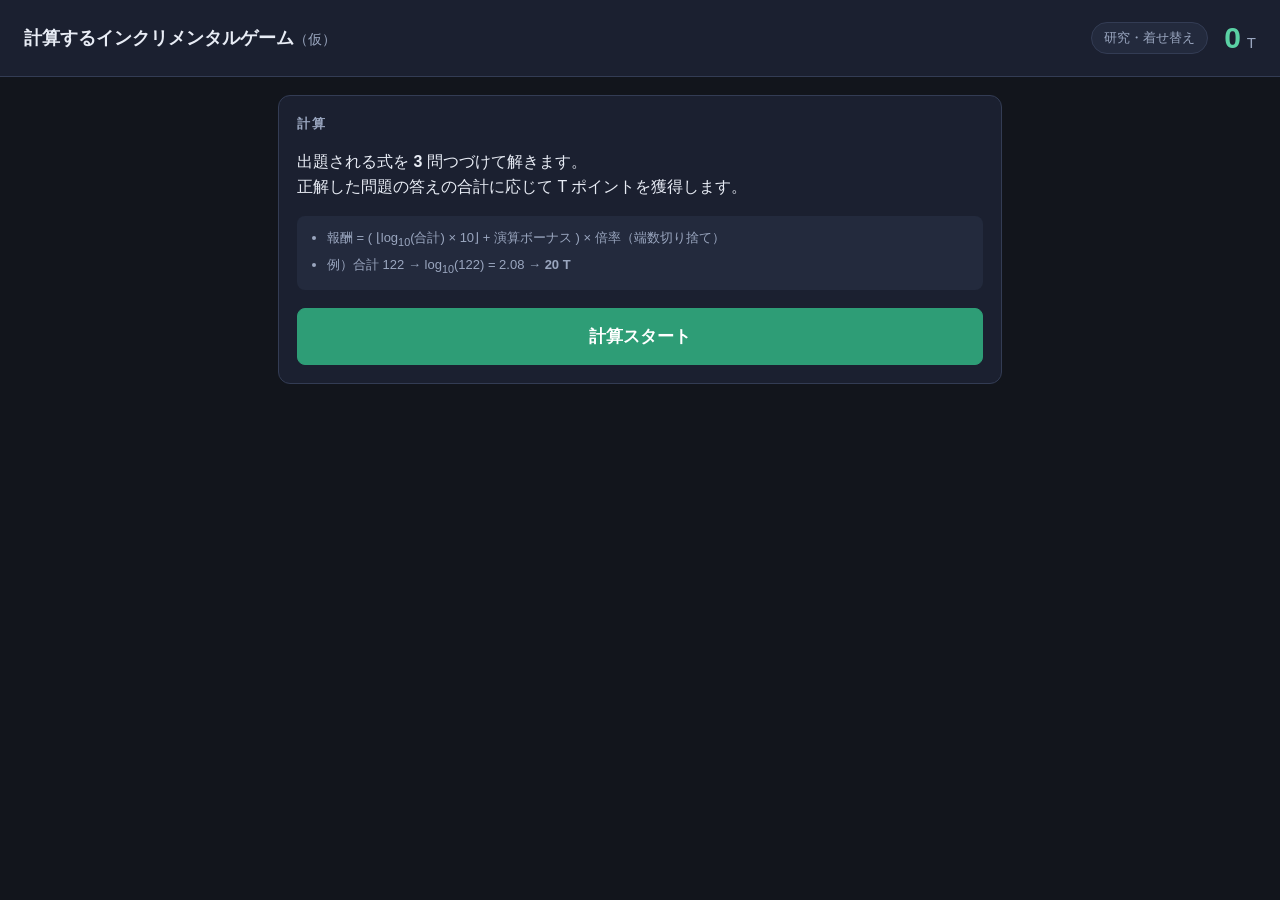
<file: index.html>
<!DOCTYPE html>
<html lang="ja">
<head>
<meta charset="UTF-8">
<meta name="viewport" content="width=device-width, initial-scale=1">
<title>計算するインクリメンタルゲーム（仮）</title>
<link rel="stylesheet" href="style.css">
</head>
<body>

<header class="topbar">
  <h1>計算するインクリメンタルゲーム<span class="tentative">（仮）</span></h1>
  <button type="button" class="lab-chip" id="lab-chip">研究・着せ替え</button>
  <div class="wallet">
    <span class="wallet-value" id="points">0</span>
    <span class="wallet-unit">T</span>
  </div>
</header>

<main class="stage">

  <div class="ch-banner hidden" id="ch-banner"></div>

  <!-- ================= ① 計算画面 ================= -->
  <section id="screen-calc" class="screen">
    <div class="card calc">
      <h2 class="card-title">計算</h2>

      <!-- 待機中（初回のみ） -->
      <div id="view-idle" class="view">
        <p class="lead">出題される式を <b id="idle-problems">3</b> 問つづけて解きます。<br>
          正解した問題の答えの合計に応じて T ポイントを獲得します。</p>
        <ul class="rules">
          <li>報酬 = ( ⌊log<sub>10</sub>(合計) × 10⌋ + 演算ボーナス ) × 倍率（端数切り捨て）</li>
          <li>例）合計 122 → log<sub>10</sub>(122) = 2.08 → <b>20 T</b></li>
        </ul>
        <button class="btn primary big" id="btn-start">計算スタート</button>
      </div>

      <!-- 出題中 -->
      <div id="view-play" class="view hidden">
        <div class="play-head">
          <div class="steps" id="steps"></div>
          <div class="head-right">
            <span class="combo hidden" id="combo"></span>
            <span class="tally">合計 <b id="running-sum">0</b></span>
          </div>
        </div>

        <div class="expression-card" id="expression-card">
          <div class="expression" id="expression">1 + 1</div>
          <div class="expr-edit hidden" id="expr-edit"></div>
          <div class="judge" id="judge"></div>
        </div>

        <div class="expr-tools hidden" id="expr-tools">
          <button type="button" class="btn ghost" id="btn-edit-expr">✎ 端数をきりよくする</button>
          <span class="manual-note" id="manual-note"></span>
        </div>

        <div class="expr-edit-tools hidden" id="expr-edit-tools">
          <button type="button" class="btn primary" id="btn-expr-apply">この式にする</button>
          <button type="button" class="btn" id="btn-expr-cancel">やめる</button>
          <span class="expr-edit-msg" id="expr-edit-msg"></span>
        </div>

        <form id="answer-form" autocomplete="off">
          <input type="text" id="answer-input" inputmode="text" placeholder="答えを入力" aria-label="答え">
        </form>
        <p class="preview" id="answer-preview"></p>

        <!-- マウスで押せるテンキー -->
        <div class="keypad" id="keypad">
          <button type="button" class="key" data-key="7">7</button>
          <button type="button" class="key" data-key="8">8</button>
          <button type="button" class="key" data-key="9">9</button>
          <button type="button" class="key fn" data-key="back" aria-label="1文字消す">←</button>

          <button type="button" class="key" data-key="4">4</button>
          <button type="button" class="key" data-key="5">5</button>
          <button type="button" class="key" data-key="6">6</button>
          <button type="button" class="key fn" data-key="clear" aria-label="すべて消す">C</button>

          <button type="button" class="key" data-key="1">1</button>
          <button type="button" class="key" data-key="2">2</button>
          <button type="button" class="key" data-key="3">3</button>
          <button type="button" class="key enter" data-key="enter">決定</button>

          <button type="button" class="key zero" data-key="0">0</button>
          <button type="button" class="key sci-key" data-key=".">.</button>
          <button type="button" class="key sci-key" data-key="e" aria-label="10のn乗">E</button>
        </div>

        <div class="feedback" id="feedback"></div>
        <p class="hint" id="play-hint">マウスでもキーボードでも入力できます（Enter キーで決定）</p>
      </div>

      <!-- 一発勝負 -->
      <div class="allin-row hidden" id="allin-row">
        <span class="allin-label">一発勝負</span>
        <button type="button" class="btn tiny" id="allin-minus">−</button>
        <span class="allin-value" id="allin-value">0</span>
        <button type="button" class="btn tiny" id="allin-plus">＋</button>
        <span class="allin-info" id="allin-info"></span>
      </div>

      <!-- オート計算 -->
      <div class="auto-row hidden" id="auto-row">
        <label class="auto-switch">
          <input type="checkbox" id="auto-toggle">
          <span>オート計算</span>
        </label>
        <span class="auto-info" id="auto-info"></span>
      </div>
    </div>
  </section>

  <!-- ================= ② ラウンド結果画面 ================= -->
  <section id="screen-result" class="screen hidden">
    <div class="card result">
      <h2 class="card-title">ラウンド結果</h2>

      <div class="badge-row">
        <span class="badge" id="result-badge">3問中 3問 正解</span>
      </div>

      <!-- 答え合わせ -->
      <ol class="answer-list" id="answer-list"></ol>

      <!-- 合計 → 桁 -->
      <div class="sum-block">
        <p class="block-label" id="sum-label">正解した答えを合計</p>
        <div class="sum-formula" id="sum-formula"></div>
        <div class="sum-digits" id="sum-digits"></div>
        <p class="digit-note" id="digit-note"></p>
      </div>

      <!-- 計算式の内訳 -->
      <div class="breakdown" id="breakdown"></div>

      <!-- 獲得 -->
      <div class="gain-block">
        <div class="gain">+<b id="gain">0</b><span class="gain-unit">T</span></div>
        <p class="best-note hidden" id="best-note">自己ベスト更新！</p>
        <p class="points-flow" id="points-flow"></p>
      </div>

      <!-- 次の桁まで -->
      <div class="next-block" id="next-block">
        <div class="next-bar"><div class="next-fill" id="next-fill"></div></div>
        <p class="next-note" id="next-note"></p>
      </div>

      <!-- 最終目標 -->
      <div class="goal-block">
        <p class="block-label" id="goal-label">最終目標　合計 10<sup>10<sup>100</sup></sup></p>
        <div class="goal-bar"><div class="goal-fill" id="goal-fill"></div></div>
        <p class="goal-note" id="goal-note"></p>
        <p class="goal-badge hidden" id="goal-badge">目標達成！ 合計が 10^10^100 を超えました</p>
      </div>
    </div>

    <div class="gobar">
      <button class="btn primary big" id="btn-to-upgrade">アップグレードへ</button>
    </div>
  </section>

  <!-- ================= ③ アップグレード画面 ================= -->
  <section id="screen-upgrade" class="screen hidden">

    <div class="card upgrades">
      <h2 class="card-title">アップグレード</h2>
      <div id="upgrade-list" class="upgrade-list"></div>

      <div class="ops-box">
        <h3 class="sub-title">使用する演算</h3>
        <div class="ops" id="ops"></div>
        <p class="hint">使用中の演算の種類 − 1 が「演算ボーナス」として報酬に加算されます。</p>
      </div>
    </div>

    <div class="card status">
      <h2 class="card-title">ステータス</h2>
      <dl class="stats" id="stats"></dl>
      <div class="status-buttons">
        <button class="btn respec" id="btn-respec">アップグレードを振り直す</button>
        <button class="btn ghost" id="btn-reset">最初からやり直す</button>
      </div>

      <div class="confirm-row hidden" id="respec-confirm">
        <p class="confirm-text" id="respec-text"></p>
        <div class="confirm-btns">
          <button class="btn danger" id="btn-respec-yes">はい、振り直す</button>
          <button class="btn" id="btn-respec-no">やめる</button>
        </div>
      </div>

      <div class="confirm-row hidden" id="reset-confirm">
        <p class="confirm-text">セーブデータを消して最初からやり直します。Σも永続強化も消えます。</p>
        <div class="confirm-btns">
          <button class="btn danger" id="btn-reset-yes">はい、消す</button>
          <button class="btn" id="btn-reset-no">やめる</button>
        </div>
      </div>
    </div>

    <div class="card achievements">
      <h2 class="card-title">実績 <span class="ach-count" id="ach-count"></span></h2>
      <p class="hint">条件を満たすと自動で達成。「+T」がついている実績は、達成した瞬間にTポイントがもらえます。</p>
      <div class="ach-list" id="ach-list"></div>
    </div>

    <div class="gobar two">
      <button class="btn" id="btn-to-prestige">転生 <span class="sigma-chip" id="sigma-chip">Σ 0</span></button>
      <button type="button" class="btn auto-stop hidden" id="btn-auto-stop" title="Esc キーでも止められます">⏸ オート停止</button>
      <button class="btn primary big" id="btn-to-calc">計算に行く</button>
    </div>
  </section>

  <!-- ================= ④ 転生画面 ================= -->
  <section id="screen-prestige" class="screen hidden">

    <div class="card prestige">
      <h2 class="card-title">転生</h2>
      <p class="lead">いままでの強化をすべて手放して最初からやり直し、かわりに <b>Σポイント</b> を受け取ります。<br>
        Σは転生しても消えず、報酬を永続的に伸ばします。</p>

      <div class="sigma-block">
        <p class="block-label">いま転生すると</p>
        <div class="sigma-gain">+<b id="sigma-gain">0</b><span class="sigma-unit">Σ</span></div>
        <div class="sigma-bar"><div class="sigma-fill" id="sigma-fill"></div></div>
        <p class="sigma-note" id="sigma-note"></p>
      </div>

      <p class="sigma-formula" id="sigma-formula"></p>
      <button class="btn danger big" id="btn-prestige">転生する</button>

      <div class="confirm-row hidden" id="prestige-confirm">
        <p class="confirm-text">いまの強化と所持Tポイントはリセットされます。よろしいですか？</p>
        <div class="confirm-btns">
          <button class="btn danger" id="btn-prestige-yes">はい、転生する</button>
          <button class="btn" id="btn-prestige-no">やめる</button>
        </div>
      </div>
    </div>

    <div class="card perks">
      <h2 class="card-title">Σで買う永続強化</h2>
      <div class="sigma-wallet">
        所持 <b id="sigma-have">0</b> Σ　／　累計 <b id="sigma-total">0</b> Σ（いまの報酬ボーナス <b id="sigma-power">+0%</b>）
      </div>
      <div id="perk-list" class="upgrade-list"></div>
      <p class="hint">永続強化は買った瞬間から有効で、転生してもそのまま残ります。</p>
    </div>

    <div class="card challenges">
      <h2 class="card-title">チャレンジ <span class="ach-count" id="ch-count"></span></h2>
      <p class="hint">制限つきで最初からやり直し、1ラウンドの合計が目標に届けばクリア。
        クリアすると永続ボーナスとΣがもらえます。いまの周回のΣは受け取ってから始まります。
        引き継ぎ・飛び級・持ち込み資金・英才教育・予習は、チャレンジ中は効きません。</p>
      <div id="ch-list" class="upgrade-list"></div>
    </div>

    <div class="gobar two">
      <button class="btn" id="btn-prestige-back">アップグレードへ</button>
      <button class="btn primary big" id="btn-prestige-calc">計算に行く</button>
    </div>
  </section>

  <!-- ================= ⑤ 研究・着せ替え画面 ================= -->
  <section id="screen-lab" class="screen hidden">

    <div class="card lab">
      <h2 class="card-title">研究 <span class="ach-count" id="lab-count"></span></h2>
      <p class="hint">研究は時間がたつと終わります。ゲームを閉じていても進みます。
        同時に進められるのは1つだけ。終わった研究の効果はずっと続きます（転生しても消えません）。</p>
      <div class="lab-current" id="lab-current"></div>
      <div class="lab-tree" id="lab-tree"></div>
    </div>

    <div class="card looks">
      <h2 class="card-title">着せ替え</h2>
      <p class="hint">見た目だけが変わります。強さには関係しません。</p>
      <h3 class="sub-title">色のテーマ</h3>
      <div class="look-list" id="theme-list"></div>
      <h3 class="sub-title">正解したときの演出</h3>
      <div class="look-list" id="effect-list"></div>
    </div>

    <div class="gobar two">
      <button class="btn" id="btn-lab-back">アップグレードへ</button>
      <button class="btn primary big" id="btn-lab-calc">計算に行く</button>
    </div>
  </section>

</main>

<div class="toasts" id="toasts" aria-live="polite"></div>

<script src="value.js"></script>
<script src="game.js"></script>
</body>
</html>
</file>
<file: style.css>
:root, [data-theme="default"] {
  --bg: #12151c;
  --panel: #1b2030;
  --panel-2: #232a3d;
  --line: #333c54;
  --text: #e8ecf5;
  --muted: #9aa6bf;
  --accent: #5ad1a4;
  --accent-dark: #2e9d76;
  --warn: #f0975a;
  --bad: #e8697d;
  --radius: 12px;
}

* { box-sizing: border-box; }

body {
  margin: 0;
  background: var(--bg);
  color: var(--text);
  font-family: "Segoe UI", "Yu Gothic UI", "Hiragino Kaku Gothic ProN", Meiryo, sans-serif;
  line-height: 1.6;
}

/* ---------- ヘッダ ---------- */
.topbar {
  display: flex;
  align-items: center;
  justify-content: space-between;
  gap: 16px;
  padding: 14px 24px;
  background: var(--panel);
  border-bottom: 1px solid var(--line);
  position: sticky;
  top: env(safe-area-inset-top, 0px);
  z-index: 10;
}
.topbar h1 { font-size: 18px; margin: 0; font-weight: 600; }
.tentative { color: var(--muted); font-weight: 400; font-size: 14px; }

.wallet { display: flex; align-items: baseline; gap: 6px; }
.wallet-value {
  font-size: 30px;
  font-weight: 700;
  color: var(--accent);
  font-variant-numeric: tabular-nums;
}
.wallet-unit { color: var(--muted); font-size: 15px; }

/* ---------- レイアウト ---------- */
.stage {
  max-width: 760px;
  margin: 0 auto;
  padding: 18px;
}

.screen { display: flex; flex-direction: column; gap: 16px; }
.screen.hidden { display: none; }

/* 画面下に固定する移動ボタン */
.gobar {
  position: sticky;
  bottom: 0;
  padding: 12px 0 4px;
  background: linear-gradient(to top, var(--bg) 70%, transparent);
}
.gobar.two { display: flex; gap: 10px; align-items: stretch; }
.gobar.two .btn:not(.primary) { flex: 0 0 auto; padding: 0 18px; }
.gobar.two .btn.primary { flex: 1; }
.sigma-chip {
  display: inline-block;
  margin-left: 8px;
  padding: 1px 8px;
  border-radius: 99px;
  background: rgba(240, 151, 90, .15);
  color: var(--warn);
  font-size: 12px;
  font-weight: 700;
}

.card {
  background: var(--panel);
  border: 1px solid var(--line);
  border-radius: var(--radius);
  padding: 18px;
}
.card-title {
  margin: 0 0 14px;
  font-size: 13px;
  letter-spacing: .12em;
  color: var(--muted);
  font-weight: 600;
}
.sub-title { font-size: 13px; color: var(--muted); margin: 0 0 8px; }

/* ---------- ボタン ---------- */
.btn {
  font: inherit;
  border: 1px solid var(--line);
  background: var(--panel-2);
  color: var(--text);
  padding: 9px 16px;
  border-radius: 8px;
  cursor: pointer;
  transition: background .12s, border-color .12s, opacity .12s;
}
.btn:hover:not(:disabled) { background: #2b3450; }
.btn:disabled { opacity: .4; cursor: not-allowed; }
.btn.primary { background: var(--accent-dark); border-color: var(--accent-dark); color: #fff; font-weight: 600; }
.btn.primary:hover:not(:disabled) { background: var(--accent); border-color: var(--accent); color: #10241d; }
.btn.big { width: 100%; padding: 14px; font-size: 17px; }
.btn.ghost { background: transparent; color: var(--muted); font-size: 13px; padding: 6px 12px; }
.btn.danger { background: transparent; border-color: var(--warn); color: var(--warn); font-weight: 700; }
.btn.danger:hover:not(:disabled) { background: var(--warn); color: #2a1a0b; }
.btn.ghost:hover { color: var(--bad); border-color: var(--bad); background: transparent; }

/* ---------- 計算パネル ---------- */
.view.hidden { display: none; }
.lead { margin-top: 0; }
.rules {
  margin: 0 0 18px;
  padding: 12px 12px 12px 30px;
  background: var(--panel-2);
  border-radius: 8px;
  font-size: 13px;
  color: var(--muted);
}
.rules li + li { margin-top: 4px; }

/* 何問目か／これまでの正誤 */
.play-head {
  display: flex;
  align-items: center;
  justify-content: space-between;
  flex-wrap: wrap;
  gap: 8px 12px;
  margin-bottom: 14px;
}
.steps { display: flex; gap: 8px; }
.dot {
  width: 30px;
  height: 30px;
  border-radius: 50%;
  display: grid;
  place-items: center;
  font-size: 13px;
  font-weight: 700;
  color: var(--muted);
  background: var(--panel-2);
  border: 1px solid var(--line);
  transition: transform .15s, border-color .15s;
}
.dot.current {
  border-color: var(--accent);
  color: var(--accent);
  transform: scale(1.12);
}
.dot.ok { background: rgba(90, 209, 164, .18); border-color: var(--accent-dark); color: var(--accent); }
.dot.ng { background: rgba(232, 105, 125, .18); border-color: var(--bad); color: var(--bad); }

.tally { font-size: 13px; color: var(--muted); white-space: nowrap; }
.tally b { color: var(--text); font-size: 20px; font-variant-numeric: tabular-nums; margin-left: 4px; }

/* 式 */
.expression-card {
  position: relative;
  display: grid;
  place-items: center;
  min-height: 150px;
  padding: 24px 56px 24px 20px;
  background: var(--panel-2);
  border: 2px solid transparent;
  border-radius: var(--radius);
  transition: border-color .15s, background .15s;
}
.expression-card.flash-ok { border-color: var(--accent); background: rgba(90, 209, 164, .12); }
.expression-card.flash-ng { border-color: var(--bad); background: rgba(232, 105, 125, .12); }

.expression {
  font-size: clamp(30px, 7vw, 50px);
  font-weight: 700;
  text-align: center;
  line-height: 1.35;
  font-variant-numeric: tabular-nums;
  letter-spacing: .02em;
  word-break: break-word;
}

/* ○ / × の判定 */
.judge {
  position: absolute;
  top: 8px;
  right: 14px;
  font-size: 46px;
  font-weight: 700;
  line-height: 1;
  opacity: 0;
  transform: scale(.6);
  pointer-events: none;
}
.judge.show { animation: judge-in .25s ease-out forwards; }
.judge.ok { color: var(--accent); }
.judge.ng { color: var(--bad); }
@keyframes judge-in {
  from { opacity: 0; transform: scale(.6); }
  to   { opacity: 1; transform: scale(1); }
}

/* 入力 */
#answer-form { display: flex; margin-top: 18px; }
#answer-input {
  flex: 1;
  min-width: 0;
  font: inherit;
  font-size: 28px;
  font-weight: 600;
  text-align: center;
  padding: 12px 14px;
  background: var(--bg);
  border: 2px solid var(--line);
  border-radius: 10px;
  color: var(--text);
  font-variant-numeric: tabular-nums;
}
#answer-input::placeholder { font-size: 18px; font-weight: 400; color: var(--muted); }
#answer-input:focus { outline: none; border-color: var(--accent); }

/* テンキー */
.keypad {
  display: grid;
  grid-template-columns: repeat(4, 1fr);
  gap: 8px;
  margin-top: 10px;
}
.key {
  font: inherit;
  touch-action: manipulation;   /* 二度押しで拡大されないように */
  font-size: 22px;
  font-weight: 600;
  font-variant-numeric: tabular-nums;
  min-height: 54px;
  color: var(--text);
  background: var(--panel-2);
  border: 1px solid var(--line);
  border-radius: 10px;
  cursor: pointer;
  user-select: none;
  transition: background .1s, transform .06s, border-color .1s;
}
.key:hover { background: #2b3450; border-color: var(--muted); }
.key:active { transform: translateY(2px); background: #323d5c; }
.key.fn { font-size: 18px; color: var(--muted); }
.key.fn:hover { color: var(--text); }
.key.enter {
  grid-column: 4;
  grid-row: 3 / span 2;
  font-size: 17px;
  background: var(--accent-dark);
  border-color: var(--accent-dark);
  color: #fff;
}
.key.enter:hover { background: var(--accent); border-color: var(--accent); color: #10241d; }
.key.zero { grid-column: 1; }

.hint { font-size: 12px; color: var(--muted); margin: 8px 0 0; }
.feedback { min-height: 28px; margin-top: 12px; font-weight: 700; font-size: 15px; text-align: center; }
.feedback.ok { color: var(--accent); }
.feedback.ng { color: var(--bad); }

@media (max-width: 480px) {
  .expression-card { min-height: 120px; padding: 20px 14px; }
  .judge { font-size: 34px; top: 4px; right: 8px; }
  .dot { width: 26px; height: 26px; }
  .key { min-height: 48px; font-size: 20px; }
}

/* ---------- ラウンド結果 ---------- */
.badge-row { text-align: center; margin: -4px 0 16px; }
.badge {
  display: inline-block;
  padding: 6px 18px;
  border-radius: 99px;
  font-weight: 700;
  font-size: 15px;
  border: 1px solid var(--line);
  background: var(--panel-2);
}
.badge.perfect {
  color: #10241d;
  background: linear-gradient(135deg, var(--accent), #8de8c4);
  border-color: var(--accent);
  box-shadow: 0 0 22px rgba(90, 209, 164, .25);
}
.badge.normal { color: var(--text); }
.badge.zero { color: var(--bad); border-color: var(--bad); }

.answer-list { list-style: none; margin: 0 0 18px; padding: 0; font-variant-numeric: tabular-nums; }
.answer-list li {
  display: flex;
  align-items: center;
  gap: 10px;
  padding: 7px 10px;
  border-radius: 6px;
  font-size: 14px;
}
.answer-list li + li { margin-top: 4px; }
.answer-list .mark { width: 1.2em; text-align: center; font-weight: 700; }
.answer-list li.ok { background: rgba(90, 209, 164, .10); }
.answer-list li.ok .mark { color: var(--accent); }
.answer-list li.ng { background: rgba(232, 105, 125, .10); }
.answer-list li.ng .mark { color: var(--bad); }
.answer-list .yours { margin-left: auto; color: var(--muted); font-size: 12px; white-space: nowrap; }
.answer-list .partial { color: var(--warn); margin-left: 6px; }

/* 合計 → 桁 */
.block-label { margin: 0 0 6px; font-size: 12px; color: var(--muted); }
.sum-block { text-align: center; padding: 16px 10px 14px; background: var(--panel-2); border-radius: var(--radius); }
.sum-formula {
  font-size: 15px;
  color: var(--muted);
  font-variant-numeric: tabular-nums;
  word-break: break-word;
}
.sum-digits { display: flex; justify-content: center; gap: 6px; margin: 12px 0 10px; }
.digit {
  min-width: 42px;
  padding: 6px 0;
  border-radius: 8px;
  background: var(--bg);
  border: 1px solid var(--line);
  font-size: 30px;
  font-weight: 700;
  font-variant-numeric: tabular-nums;
}
.digit-note { margin: 0; font-size: 13px; color: var(--muted); }
.digit-note b { color: var(--accent); font-size: 15px; }

/* 内訳 */
.breakdown {
  background: var(--panel-2);
  border-radius: 8px;
  padding: 12px 14px;
  margin-top: 12px;
  font-size: 13px;
  color: var(--muted);
  font-variant-numeric: tabular-nums;
}
.breakdown .row { display: flex; justify-content: space-between; }
.breakdown .row + .row { margin-top: 4px; }
.breakdown .row.total {
  margin-top: 8px;
  padding-top: 8px;
  border-top: 1px solid var(--line);
  color: var(--text);
}
.breakdown .row.total b { color: var(--accent); font-size: 15px; }
.breakdown b { color: var(--text); }

/* 獲得 */
.gain-block { text-align: center; margin: 20px 0 6px; }
.gain {
  font-size: 30px;
  font-weight: 700;
  color: var(--accent);
  font-variant-numeric: tabular-nums;
  line-height: 1.1;
}
.gain b { font-size: 60px; }
.gain-unit { font-size: 24px; margin-left: 4px; }
.gain.zero { color: var(--muted); }
.gain.long { font-size: 22px; }
.gain.long b { font-size: 34px; }
.next-block.hidden { display: none; }
.gain b.pop { animation: pop .34s ease-out; display: inline-block; }
@keyframes pop {
  0%   { transform: scale(1); }
  40%  { transform: scale(1.22); }
  100% { transform: scale(1); }
}
.best-note {
  margin: 4px 0 0;
  color: var(--warn);
  font-weight: 700;
  font-size: 14px;
}
.best-note.hidden { display: none; }
.points-flow { margin: 6px 0 0; font-size: 13px; color: var(--muted); font-variant-numeric: tabular-nums; }
.points-flow b { color: var(--text); font-size: 15px; }

/* 次の桁まで */
.next-block { margin-top: 18px; }
.next-bar { height: 8px; background: var(--panel-2); border-radius: 99px; overflow: hidden; }
.next-fill {
  height: 100%;
  width: 0;
  background: linear-gradient(90deg, var(--accent-dark), var(--accent));
  transition: width .6s ease-out;
}
.next-note { margin: 8px 0 0; font-size: 12px; color: var(--muted); text-align: center; font-variant-numeric: tabular-nums; }
.next-note b { color: var(--warn); }

/* ---------- アップグレード ---------- */
.upgrade-list { display: flex; flex-direction: column; gap: 10px; }
.upg {
  border: 1px solid var(--line);
  background: var(--panel-2);
  border-radius: 10px;
  padding: 12px 14px;
}
.upg.affordable { border-color: var(--accent-dark); }
.upg.maxed { opacity: .55; }
.upg-head { display: flex; align-items: baseline; gap: 8px; }
.upg-name { font-weight: 600; }
.upg-level { font-size: 12px; color: var(--muted); margin-left: auto; font-variant-numeric: tabular-nums; }
.upg-now { font-size: 12px; color: var(--muted); margin: 4px 0 2px; }
.upg-next { font-size: 13px; color: var(--warn); margin: 0 0 10px; }
.upg-buy { width: 100%; font-size: 14px; padding: 7px; }

.ops-box { margin-top: 18px; border-top: 1px solid var(--line); padding-top: 14px; }
.ops { display: flex; flex-wrap: wrap; gap: 8px; }
.op-toggle {
  display: inline-flex;
  align-items: center;
  gap: 6px;
  padding: 6px 12px;
  border: 1px solid var(--line);
  border-radius: 99px;
  cursor: pointer;
  font-size: 13px;
  user-select: none;
}
.op-toggle input { accent-color: var(--accent); }
.op-toggle.on { border-color: var(--accent); color: var(--accent); }
.op-toggle.locked { opacity: .35; cursor: not-allowed; }

/* ---------- ステータス ---------- */
.stats { margin: 0 0 14px; display: grid; grid-template-columns: 1fr auto; gap: 6px 12px; font-size: 13px; }
.stats dt { color: var(--muted); }
.stats dd { margin: 0; text-align: right; font-variant-numeric: tabular-nums; }

/* ---------- アップグレード画面の一覧を広い画面では2列に ---------- */
@media (min-width: 620px) {
  .upgrade-list { display: grid; grid-template-columns: 1fr 1fr; }
}

/* ---------- 転生 ---------- */
.sigma-block {
  text-align: center;
  padding: 18px 14px 14px;
  background: var(--panel-2);
  border-radius: var(--radius);
  margin-bottom: 12px;
}
.sigma-gain {
  font-size: 26px;
  font-weight: 700;
  color: var(--warn);
  line-height: 1.1;
  font-variant-numeric: tabular-nums;
}
.sigma-gain b { font-size: 52px; }
.sigma-gain.zero { color: var(--muted); }
.sigma-unit { font-size: 22px; margin-left: 4px; }
.sigma-bar {
  height: 8px;
  margin: 14px 0 10px;
  background: var(--bg);
  border-radius: 99px;
  overflow: hidden;
}
.sigma-fill {
  height: 100%;
  width: 0;
  background: linear-gradient(90deg, #a9682f, var(--warn));
  transition: width .5s ease-out;
}
.sigma-note { margin: 0; font-size: 13px; color: var(--muted); font-variant-numeric: tabular-nums; }
.sigma-note b { color: var(--text); }
.sigma-formula {
  margin: 0 0 14px;
  text-align: center;
  font-size: 12px;
  color: var(--muted);
}
.sigma-wallet {
  margin-bottom: 12px;
  padding: 10px 12px;
  background: var(--panel-2);
  border-radius: 8px;
  font-size: 13px;
  color: var(--muted);
  text-align: center;
  font-variant-numeric: tabular-nums;
}
.sigma-wallet b { color: var(--warn); font-size: 16px; }

/* ---------- 指数表記・巨大な数 ---------- */
.expression sup, .answer-list sup, .sum-formula sup, .digit sup { font-size: .62em; }
.expression .pow-exp { color: var(--warn); }
.digit.huge {
  min-width: 0;
  padding: 10px 16px;
  font-size: 26px;
  line-height: 1.4;
  word-break: break-word;
}
.preview {
  margin: 8px 0 0;
  min-height: 20px;
  text-align: center;
  font-size: 15px;
  color: var(--accent);
  font-variant-numeric: tabular-nums;
}

/* ---------- 最終目標 ---------- */
.goal-block {
  margin-top: 18px;
  padding-top: 14px;
  border-top: 1px solid var(--line);
}
.goal-block .block-label { text-align: center; color: var(--muted); }
.goal-block .block-label sup { font-size: .7em; }
.goal-bar { height: 10px; background: var(--panel-2); border-radius: 99px; overflow: hidden; }
.goal-fill {
  height: 100%;
  width: 0;
  background: linear-gradient(90deg, #4a6fd8, #9b6fe0, var(--accent));
  transition: width .6s ease-out;
}
.goal-note { margin: 8px 0 0; text-align: center; font-size: 12px; color: var(--muted); }
.goal-note b { color: var(--text); }
.goal-badge {
  margin: 10px 0 0;
  padding: 10px;
  text-align: center;
  font-weight: 700;
  color: #10241d;
  background: linear-gradient(135deg, var(--accent), #8de8c4);
  border-radius: 8px;
}
.goal-badge.hidden { display: none; }

/* ---------- 式の数字を書きかえる ---------- */
.expr-edit.hidden, .expr-tools.hidden, .expr-edit-tools.hidden { display: none; }

.expr-edit {
  display: flex;
  flex-wrap: wrap;
  align-items: center;
  justify-content: center;
  gap: 8px;
}
.term-in {
  font: inherit;
  font-size: clamp(20px, 4vw, 30px);
  font-weight: 700;
  width: 8ch;
  max-width: 40vw;
  text-align: center;
  padding: 6px 8px;
  background: var(--bg);
  border: 2px solid var(--line);
  border-radius: 8px;
  color: var(--text);
  font-variant-numeric: tabular-nums;
}
.term-in.small { width: 4ch; }
.term-in:focus { outline: none; border-color: var(--accent); }
.term-op { font-size: clamp(20px, 4vw, 30px); font-weight: 700; color: var(--muted); }

.expr-tools {
  display: flex;
  align-items: center;
  gap: 12px;
  flex-wrap: wrap;
  margin-top: 10px;
}
.expr-tools .btn.ghost { color: var(--warn); border-color: var(--line); }
.expr-tools .btn.ghost:hover { color: var(--warn); border-color: var(--warn); background: transparent; }
.manual-note { font-size: 12px; color: var(--muted); }
.manual-note b { color: var(--text); }
.linkish {
  font: inherit;
  font-size: 12px;
  background: none;
  border: none;
  padding: 0;
  color: var(--accent);
  text-decoration: underline;
  cursor: pointer;
}

.expr-edit-tools {
  display: flex;
  align-items: center;
  gap: 10px;
  flex-wrap: wrap;
  margin-top: 10px;
}
.expr-edit-msg { font-size: 12px; color: var(--bad); }


/* ---------- 振り直し ---------- */
.status-buttons { display: flex; gap: 10px; flex-wrap: wrap; align-items: center; }
.btn.respec { border-color: var(--warn); color: var(--warn); background: transparent; font-size: 13px; }
.btn.respec:hover:not(:disabled) { background: rgba(240, 151, 90, .12); }

/* ---------- ページ内の確認（confirm は環境によって出ないので使わない） ---------- */
.confirm-row {
  margin-top: 12px;
  padding: 14px;
  background: var(--panel-2);
  border: 1px solid var(--warn);
  border-radius: 10px;
}
.confirm-text { margin: 0 0 12px; font-size: 13px; }
.confirm-btns { display: flex; gap: 10px; flex-wrap: wrap; }

/* ---------- 連続正解・一発勝負 ---------- */
.head-right { display: flex; align-items: center; flex-wrap: wrap; gap: 6px 12px; }
.combo {
  padding: 3px 10px;
  border-radius: 99px;
  background: rgba(240, 151, 90, .16);
  border: 1px solid var(--warn);
  color: var(--warn);
  font-size: 12px;
  font-weight: 700;
  white-space: nowrap;
  font-variant-numeric: tabular-nums;
}
.allin-row {
  display: flex;
  align-items: center;
  gap: 8px;
  flex-wrap: wrap;
  margin-top: 16px;
  padding-top: 14px;
  border-top: 1px solid var(--line);
}
.allin-label { font-size: 14px; font-weight: 600; }
.btn.tiny { padding: 4px 12px; font-size: 16px; line-height: 1.2; }
.allin-value {
  min-width: 5.5em;
  text-align: center;
  font-size: 13px;
  font-variant-numeric: tabular-nums;
}
.allin-info { font-size: 12px; color: var(--warn); font-variant-numeric: tabular-nums; }

/* ---------- オート計算 ---------- */
.auto-row {
  display: flex;
  align-items: center;
  gap: 12px;
  flex-wrap: wrap;
  margin-top: 16px;
  padding-top: 14px;
  border-top: 1px solid var(--line);
}
.auto-switch {
  display: inline-flex;
  align-items: center;
  gap: 8px;
  padding: 6px 14px;
  border: 1px solid var(--line);
  border-radius: 99px;
  cursor: pointer;
  font-size: 14px;
  font-weight: 600;
  user-select: none;
}
.auto-switch input { accent-color: var(--accent); width: 16px; height: 16px; }
.auto-switch:has(input:checked) { border-color: var(--accent); color: var(--accent); }
.auto-info { font-size: 12px; color: var(--muted); font-variant-numeric: tabular-nums; }

/* アップグレード画面下部のオート停止ボタン */
.gobar.two .btn.auto-stop {
  padding: 0 16px;
  border: 1px solid var(--warn);
  border-radius: 99px;
  background: rgba(240, 151, 90, .15);
  color: var(--warn);
  font: inherit;
  font-size: 14px;
  font-weight: 700;
  cursor: pointer;
  white-space: nowrap;
}
.gobar.two .btn.auto-stop:hover { background: rgba(240, 151, 90, .28); }
.gobar.two .btn.auto-stop.off { border-color: var(--accent); background: rgba(90, 209, 164, .12); color: var(--accent); }
.gobar.two .btn.auto-stop.off:hover { background: rgba(90, 209, 164, .24); }
@media (max-width: 520px) {
  .gobar.two .btn.auto-stop { padding: 0 10px; font-size: 13px; }
  .gobar.two .btn:not(.primary) { padding: 0 12px; }
}

/* ---------- 実績 ---------- */
.ach-count { margin-left: 8px; font-size: 13px; color: var(--muted); font-weight: 400; }
.ach-list { display: grid; grid-template-columns: repeat(auto-fill, minmax(210px, 1fr)); gap: 8px; margin-top: 10px; }
.ach {
  display: flex; align-items: center; gap: 10px;
  padding: 8px 10px;
  border: 1px solid var(--line);
  border-radius: 8px;
  background: var(--panel-2);
  opacity: .55;
}
.ach.done { opacity: 1; border-color: rgba(90, 209, 164, .5); }
.ach-mark { width: 1.4em; text-align: center; color: var(--muted); }
.ach-text { display: flex; flex-direction: column; line-height: 1.35; min-width: 0; flex: 1; }
.ach-text b { font-size: 13px; }
.ach-text small { font-size: 11px; color: var(--muted); }
.ach-reward { font-size: 12px; font-weight: 700; color: var(--accent); white-space: nowrap; }
.ach:not(.done) .ach-reward { color: var(--warn); }

/* 実績達成の通知 */
.toasts {
  position: fixed;
  left: 50%;
  top: calc(env(safe-area-inset-top, 0px) + 72px);
  transform: translateX(-50%);
  display: flex; flex-direction: column; gap: 8px;
  z-index: 50;
  width: min(360px, calc(100vw - 32px));
  pointer-events: none;
}
.toast {
  display: flex; align-items: center; gap: 10px;
  padding: 10px 14px;
  border: 1px solid var(--accent);
  border-radius: 10px;
  background: var(--panel);
  box-shadow: 0 6px 20px rgba(0, 0, 0, .4);
  opacity: 0;
  transform: translateY(-8px);
  transition: opacity .3s, transform .3s;
}
.toast.show { opacity: 1; transform: none; }
.toast-icon { font-size: 20px; }
.toast-body { display: flex; flex-direction: column; flex: 1; line-height: 1.35; }
.toast-body b { font-size: 14px; }
.toast-body small { font-size: 11px; color: var(--muted); }
.toast-reward { font-weight: 700; color: var(--accent); white-space: nowrap; }

/* まとめて隠すための指定（ファイル末尾に置いて後勝ちにする） */
.hidden { display: none; }

/* チャレンジ */
.ch-banner {
  margin: 0 0 14px;
  padding: 10px 14px;
  border: 1px solid var(--warn);
  border-radius: var(--radius);
  background: rgba(240, 151, 90, .1);
  font-size: 13px;
  line-height: 1.6;
}
.ch-banner.hidden { display: none; }
.ch-banner b { color: var(--warn); }
.upg.challenge.active { border-color: var(--warn); }
.ch-btns { display: flex; gap: 8px; }
.ch-btns .upg-buy { flex: 1; }

/* ---------- 研究 ---------- */
.lab-chip {
  margin-left: auto;
  padding: 5px 12px;
  border: 1px solid var(--line);
  border-radius: 99px;
  background: var(--panel-2);
  color: var(--muted);
  font: inherit;
  font-size: 13px;
  cursor: pointer;
  white-space: nowrap;
}
.lab-chip:hover { color: var(--text); border-color: var(--accent-dark); }
.lab-chip.busy { color: var(--accent); border-color: var(--accent-dark); font-variant-numeric: tabular-nums; }
@media (max-width: 520px) {
  .topbar { padding: 10px 14px; gap: 8px; }
  .topbar h1 { font-size: 14px; }
  .topbar .tentative { display: none; }
  .lab-chip { padding: 4px 9px; font-size: 12px; }
}

.lab-idle { margin: 0 0 12px; color: var(--muted); font-size: 13px; }
.lab-now {
  margin: 0 0 14px;
  padding: 12px 14px;
  border: 1px solid var(--accent-dark);
  border-radius: var(--radius);
  background: var(--panel-2);
}
.lab-now-head { display: flex; justify-content: space-between; gap: 8px; font-variant-numeric: tabular-nums; }
.lab-now-head span { color: var(--accent); font-weight: 700; }
.lab-bar { height: 8px; margin: 8px 0; background: var(--bg); border-radius: 99px; overflow: hidden; }
.lab-fill { height: 100%; background: var(--accent); border-radius: 99px; transition: width 1s linear; }
.lab-now-effect { margin: 0 0 8px; font-size: 12px; color: var(--muted); }

.lab-tree { display: grid; gap: 14px; }
@media (min-width: 620px) { .lab-tree { grid-template-columns: repeat(2, 1fr); } }
.lab-branch { display: flex; flex-direction: column; gap: 8px; }
.lab-branch .sub-title { margin: 0; }
.lab-node {
  padding: 10px 12px;
  border: 1px solid var(--line);
  border-radius: var(--radius);
  background: var(--panel-2);
  font-size: 13px;
}
.lab-node p { margin: 4px 0 0; color: var(--muted); font-size: 12px; }
.lab-node .upg-buy { margin-top: 8px; }
.lab-node-head { display: flex; justify-content: space-between; gap: 8px; }
.lab-node-head span { color: var(--muted); font-size: 12px; white-space: nowrap; }
.lab-node.done { opacity: .6; }
.lab-node.done b { color: var(--accent); }
.lab-node.active { border-color: var(--accent); }
.lab-node.ready { border-color: var(--accent-dark); }
.lab-node.locked { opacity: .5; }
.lab-need { color: var(--warn) !important; }

/* ---------- 着せ替え ---------- */
.look-list { display: grid; grid-template-columns: repeat(auto-fill, minmax(140px, 1fr)); gap: 8px; margin-bottom: 14px; }
.look {
  display: flex;
  flex-direction: column;
  gap: 4px;
  padding: 10px;
  border: 1px solid var(--line);
  border-radius: var(--radius);
  background: var(--panel-2);
  color: var(--text);
  font: inherit;
  text-align: left;
  cursor: pointer;
}
.look:hover:not(:disabled) { border-color: var(--accent-dark); }
.look.selected { border-color: var(--accent); }
.look.locked { opacity: .45; cursor: default; }
.look small { color: var(--muted); font-size: 11px; }
.look-name { font-weight: 600; font-size: 14px; }
.look-preview { display: flex; gap: 3px; }
.look-preview i { flex: 1; height: 18px; border-radius: 4px; border: 1px solid rgba(128, 128, 128, .35); }

/* 正解の演出 */
.expression-card.pop-ok { animation: pop-ok .35s ease-out; }
@keyframes pop-ok {
  0% { transform: scale(1); }
  40% { transform: scale(1.06); }
  100% { transform: scale(1); }
}
.confetti {
  position: absolute;
  left: 50%;
  top: 50%;
  width: 8px;
  height: 12px;
  border-radius: 2px;
  pointer-events: none;
  animation: confetti .9s ease-out forwards;
}
@keyframes confetti {
  from { transform: translate(-50%, -50%) rotate(0); opacity: 1; }
  to   { transform: translate(calc(-50% + var(--dx)), calc(-50% + var(--dy) + 60px)) rotate(var(--rot)); opacity: 0; }
}

/* ---------- 色のテーマ ---------- */
[data-theme="chalk"] {
  --bg: #1d3329; --panel: #24402f; --panel-2: #2b4b39; --line: #3e6a52;
  --text: #f1f5ea; --muted: #b3c8b6; --accent: #f3e36b; --accent-dark: #bfae3c;
  --warn: #f7a8a0; --bad: #ff8f8f;
}
[data-theme="paper"] {
  --bg: #f3efe4; --panel: #fffdf6; --panel-2: #efe8d8; --line: #d8cdb5;
  --text: #2b2a26; --muted: #786f5e; --accent: #2a74c4; --accent-dark: #1d5796;
  --warn: #cf6a1b; --bad: #c83a4a;
}
[data-theme="sakura"] {
  --bg: #1b1320; --panel: #281c2d; --panel-2: #332439; --line: #4c3452;
  --text: #f8eaf1; --muted: #c4a7b8; --accent: #ff9ec8; --accent-dark: #d16e9b;
  --warn: #ffc47c; --bad: #ff7b8c;
}
[data-theme="neon"] {
  --bg: #08081a; --panel: #10102a; --panel-2: #17173a; --line: #2c2c68;
  --text: #e8f8ff; --muted: #8ea4cc; --accent: #3cf0ff; --accent-dark: #1fb0c0;
  --warn: #ff4fd8; --bad: #ff5572;
}
[data-theme="gold"] {
  --bg: #16120a; --panel: #211b0f; --panel-2: #2b2314; --line: #4a3c1f;
  --text: #fff6dd; --muted: #c9b88b; --accent: #ffd24a; --accent-dark: #c69e2c;
  --warn: #ff9f45; --bad: #ff6b6b;
}
[data-theme="cosmos"] {
  --bg: #05060f; --panel: #0d1024; --panel-2: #141a36; --line: #262f5e;
  --text: #eef0ff; --muted: #9aa3d6; --accent: #a78bfa; --accent-dark: #7b5bd6;
  --warn: #f0abfc; --bad: #fb7185;
}

/* テーマごとの細かい色（標準テーマの見た目はそのまま） */
[data-theme="chalk"], [data-theme="neon"], [data-theme="gold"] { --on-accent-dark: #1a1a14; --on-accent: #1a1a14; }
[data-theme="paper"] { --on-accent-dark: #fff; --on-accent: #fff; }
[data-theme="sakura"], [data-theme="cosmos"] { --on-accent-dark: #fff; --on-accent: #1a1420; }
[data-theme]:not([data-theme="default"]) .btn:hover:not(:disabled) { background: var(--line); }
[data-theme]:not([data-theme="default"]) .key:active { background: var(--line); }
[data-theme]:not([data-theme="default"]) .btn.primary,
[data-theme]:not([data-theme="default"]) .key.enter { color: var(--on-accent-dark); }
[data-theme]:not([data-theme="default"]) .btn.primary:hover:not(:disabled),
[data-theme]:not([data-theme="default"]) .key.enter:hover { color: var(--on-accent); }
[data-theme]:not([data-theme="default"]) .badge.perfect,
[data-theme]:not([data-theme="default"]) .goal-badge { background: var(--accent); color: var(--on-accent); }
</file>
